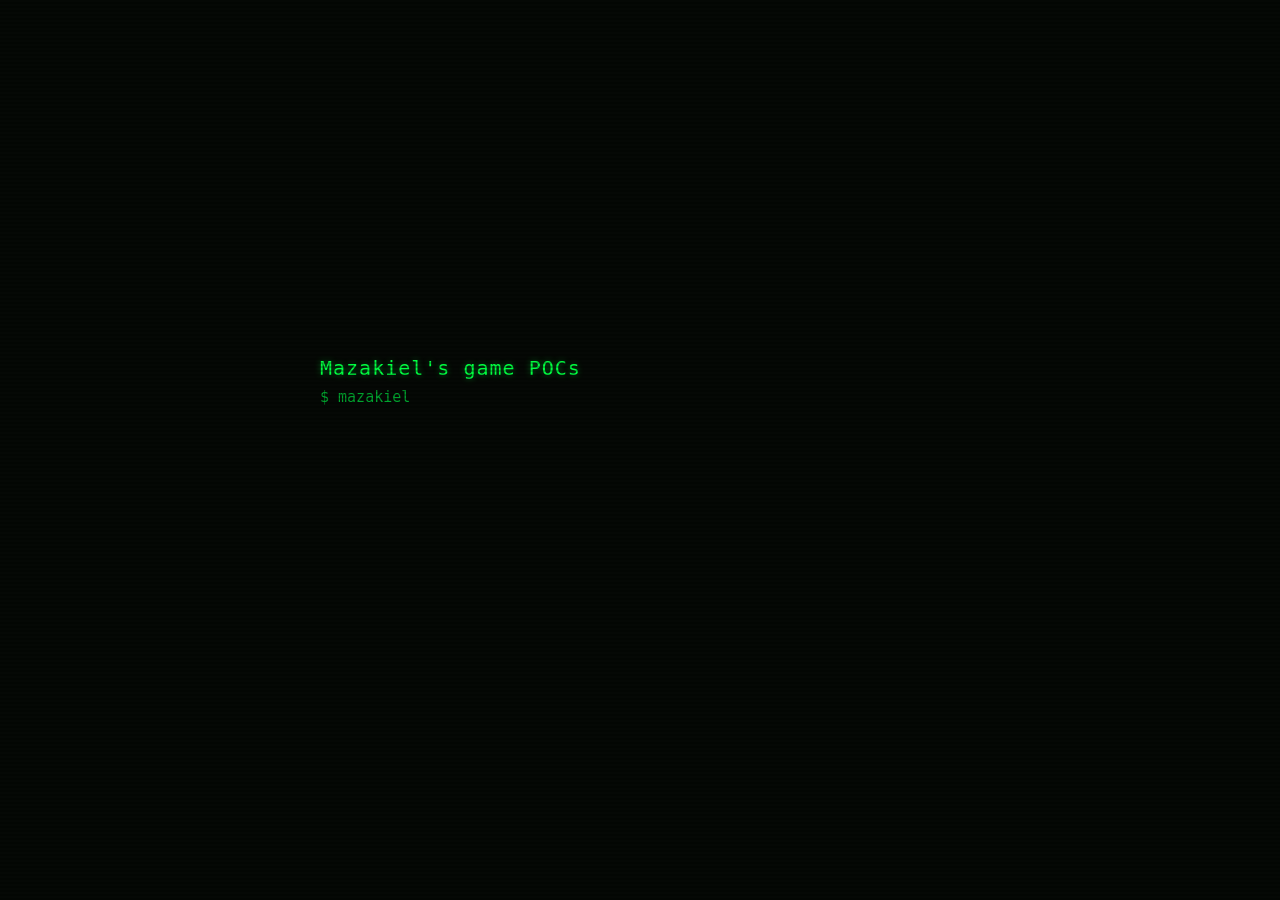
<file: index.html>
<!DOCTYPE html>
<html lang="en">
<head>
  <meta charset="UTF-8">
  <meta name="viewport" content="width=device-width, initial-scale=1.0">
  <title>Mazakiel's game POCs</title>
  <style>
    :root {
      --green: #00ff41;
      --green-dim: #00a32e;
      --green-faint: #004d15;
      --bg: #050805;
    }
    * { box-sizing: border-box; }
    html, body { height: 100%; }
    body {
      margin: 0;
      background: var(--bg);
      color: var(--green);
      font-family: 'JetBrains Mono', ui-monospace, SFMono-Regular, Menlo, Consolas, monospace;
      display: flex;
      align-items: center;
      justify-content: center;
      text-shadow: 0 0 6px rgba(0, 255, 65, 0.45);
    }
    /* léger effet scanlines CRT */
    body::after {
      content: "";
      position: fixed;
      inset: 0;
      pointer-events: none;
      background: repeating-linear-gradient(
        to bottom, rgba(0, 0, 0, 0) 0 2px, rgba(0, 0, 0, 0.22) 2px 4px);
    }
    #terminal {
      width: min(90vw, 640px);
      font-size: 15px;
      line-height: 1.7;
      padding: 20px 0;
    }
    .line { min-height: 1.7em; }
    .dim { color: var(--green-dim); text-shadow: none; }
    #header { font-size: 20px; letter-spacing: 1px; }
    #divider { color: var(--green-faint); margin: 6px 0 12px; text-shadow: none; }
    #projects { display: flex; flex-direction: column; gap: 2px; }
    .project {
      display: flex;
      align-items: baseline;
      gap: 12px;
      padding: 3px 8px;
      text-decoration: none;
      color: inherit;
      border-left: 2px solid transparent;
      transition: background .12s, color .12s, border-color .12s;
    }
    .project .arrow { width: 1.1em; color: var(--green-dim); }
    .project .name { font-weight: 600; }
    .project .date { margin-left: auto; color: var(--green-dim); text-shadow: none; }
    .project:hover {
      background: rgba(0, 255, 65, 0.08);
      border-left-color: var(--green);
      color: #d0ffd0;
    }
    .project:hover .arrow { color: var(--green); }
    .cursor { animation: blink 1s steps(1) infinite; }
    @keyframes blink { 50% { opacity: 0; } }
    @media (max-width: 480px) {
      #terminal { font-size: 13px; }
      #header { font-size: 16px; }
    }
  </style>
</head>
<body>
  <div id="terminal">
    <div class="line" id="header"></div>
    <div class="line dim" id="sub"></div>
    <div class="line" id="divider"></div>
    <div id="projects"></div>
    <div class="line" id="prompt"></div>
  </div>

  <script>
    // Triés par date, plus récents en premier.
    const PROJECTS = [
      { name: 'incremental',      url: './incremental/',      date: '2026-07-23' },
      { name: 'symbiose-2026',    url: './symbiose-2026/',    date: '2026-06-19' },
      { name: 'path-to-eternity', url: './path-to-eternity/', date: '2026-01-07' },
      { name: 'grimoire-monsters · game', url: './grimoire-monsters/game/', date: '2025-11-19' },
      { name: 'grimoire-monsters · editor', url: './grimoire-monsters/editor/', date: '2025-11-19' },
      { name: 'symbiose-outer-lands', url: './symbiose-outer-lands/', date: '2025-07-02' },
      { name: 'symbiose-2025',    url: './symbiose-2025/',    date: '2025-04-22' },
      { name: 'symbiose-2024',    url: './symbiose-2024/',    date: '2024-07-22' },
      { name: 'symbiose-2023',    url: './symbiose-2023/',    date: '2023-03-12' },
    ];

    const $ = (id) => document.getElementById(id);
    const sleep = (ms) => new Promise((r) => setTimeout(r, ms));

    // Construit les lignes projet (texte révélé ensuite par la machine à écrire).
    const listEl = $('projects');
    PROJECTS.forEach((p) => {
      const a = document.createElement('a');
      a.className = 'project';
      a.href = p.url;
      a.innerHTML =
        '<span class="arrow"></span><span class="name"></span><span class="date"></span>';
      a.dataset.name = p.name;
      a.dataset.date = p.date;
      listEl.appendChild(a);
    });

    async function typeInto(el, text, speed) {
      for (const ch of text) {
        el.textContent += ch;
        await sleep(speed);
      }
    }

    async function run() {
      await typeInto($('header'), "Mazakiel's game POCs", 45);
      await typeInto($('sub'), '$ mazakiel@dev ~ projects sorted by date', 18);
      await typeInto($('divider'), '-'.repeat(46), 8);

      for (const a of listEl.children) {
        await typeInto(a.querySelector('.arrow'), '>', 40);
        await typeInto(a.querySelector('.name'), a.dataset.name, 30);
        await sleep(140);
        await typeInto(a.querySelector('.date'), a.dataset.date, 22);
      }

      await typeInto($('prompt'), '$ ', 40);
      const cursor = document.createElement('span');
      cursor.className = 'cursor';
      cursor.textContent = '█';
      $('prompt').appendChild(cursor);
    }

    run();
  </script>
</body>
</html>
</file>
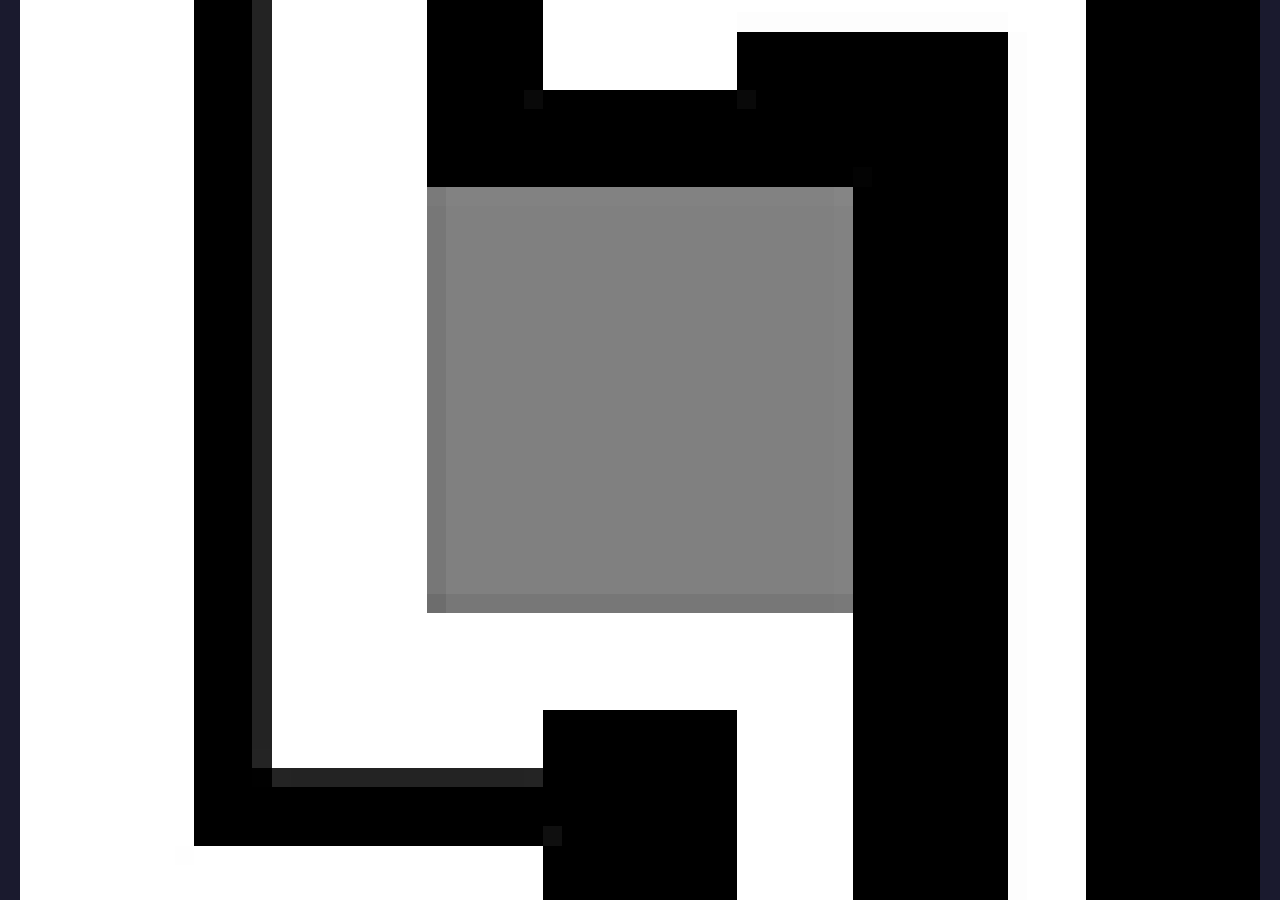
<file: incremental/index.html>
<!DOCTYPE html>
<html lang="fr">
<head>
  <meta charset="UTF-8">
  <meta name="viewport" content="width=device-width, initial-scale=1.0, maximum-scale=1.0, user-scalable=no">
  <meta name="theme-color" content="#0a0a0a">
  <title>Incrémental</title>
  <link rel="icon" type="image/x-icon" href="./favicon.ico">
  <script type="module" crossorigin src="./assets/index-B1JciKd9.js"></script>
  <link rel="stylesheet" crossorigin href="./assets/index-UQuCs-Dc.css">
</head>
<body>
  <div id="game-container"></div>
</body>
</html>
</file>
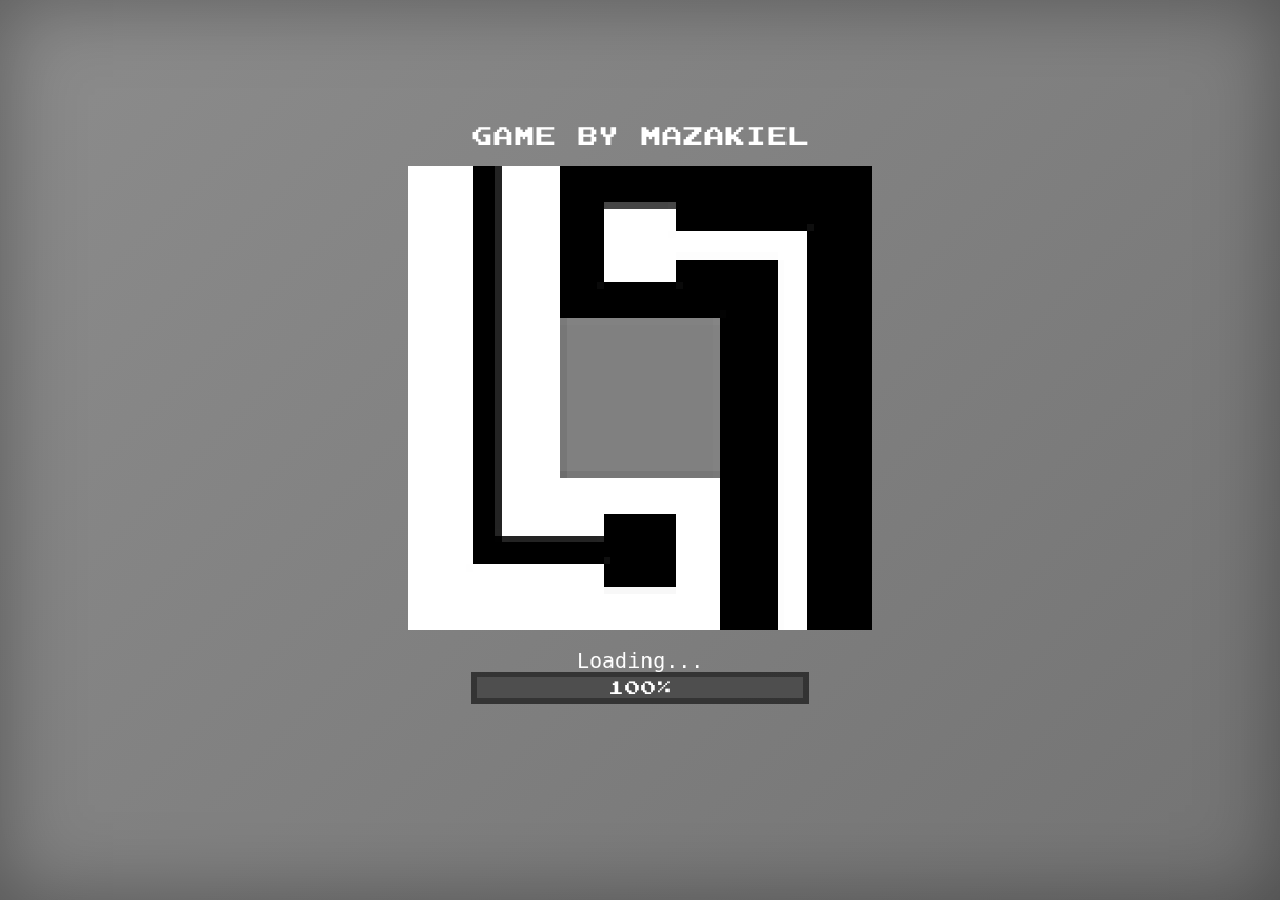
<file: path-to-eternity/index.html>
<!DOCTYPE html>
<html lang="en">
<head>
  <meta charset="UTF-8">
  <meta name="viewport" content="width=device-width, initial-scale=1.0, maximum-scale=1.0, user-scalable=no">

  <!-- PWA Configuration -->
  <meta name="apple-mobile-web-app-capable" content="yes">
  <meta name="apple-mobile-web-app-status-bar-style" content="black-translucent">
  <meta name="apple-mobile-web-app-title" content="Path to Eternity">
  <meta name="mobile-web-app-capable" content="yes">
  <meta name="theme-color" content="#4a90e2">
  <meta name="description" content="Roguelike shooter game with customizable skills">

  <title>Path to Eternity</title>

  <!-- Icons -->
  <link rel="icon" type="image/x-icon" href="./favicon.ico">
  <link rel="icon" type="image/png" sizes="64x64" href="./assets/logo64.png">
  <link rel="apple-touch-icon" href="./assets/icon-192.png">

  <!-- PWA Manifest -->
  <link rel="manifest" href="./manifest.json">

  <script type="module" crossorigin src="./assets/index-BY41kUMb.js"></script>
  <link rel="modulepreload" crossorigin href="./assets/phaser-Czz4FBZH.js">
  <link rel="stylesheet" crossorigin href="./assets/index-Dt5Z2zWE.css">
</head>
<body>
  <!-- Phaser Game Container (Loading, Combat) -->
  <div id="game-container">
    <div id="game"></div>
  </div>

  <!-- HTML Menus (populated by MenuManager) -->
  <div id="menu-container" class="hidden"></div>

  <!-- Register Service Worker for PWA -->
  <script>
    if ('serviceWorker' in navigator) {
      window.addEventListener('load', () => {
        navigator.serviceWorker.register('./sw.js')
          .then(reg => console.log('Service Worker registered:', reg.scope))
          .catch(err => console.log('Service Worker registration failed:', err));
      });
    }
  </script>

</body>
</html>
</file>
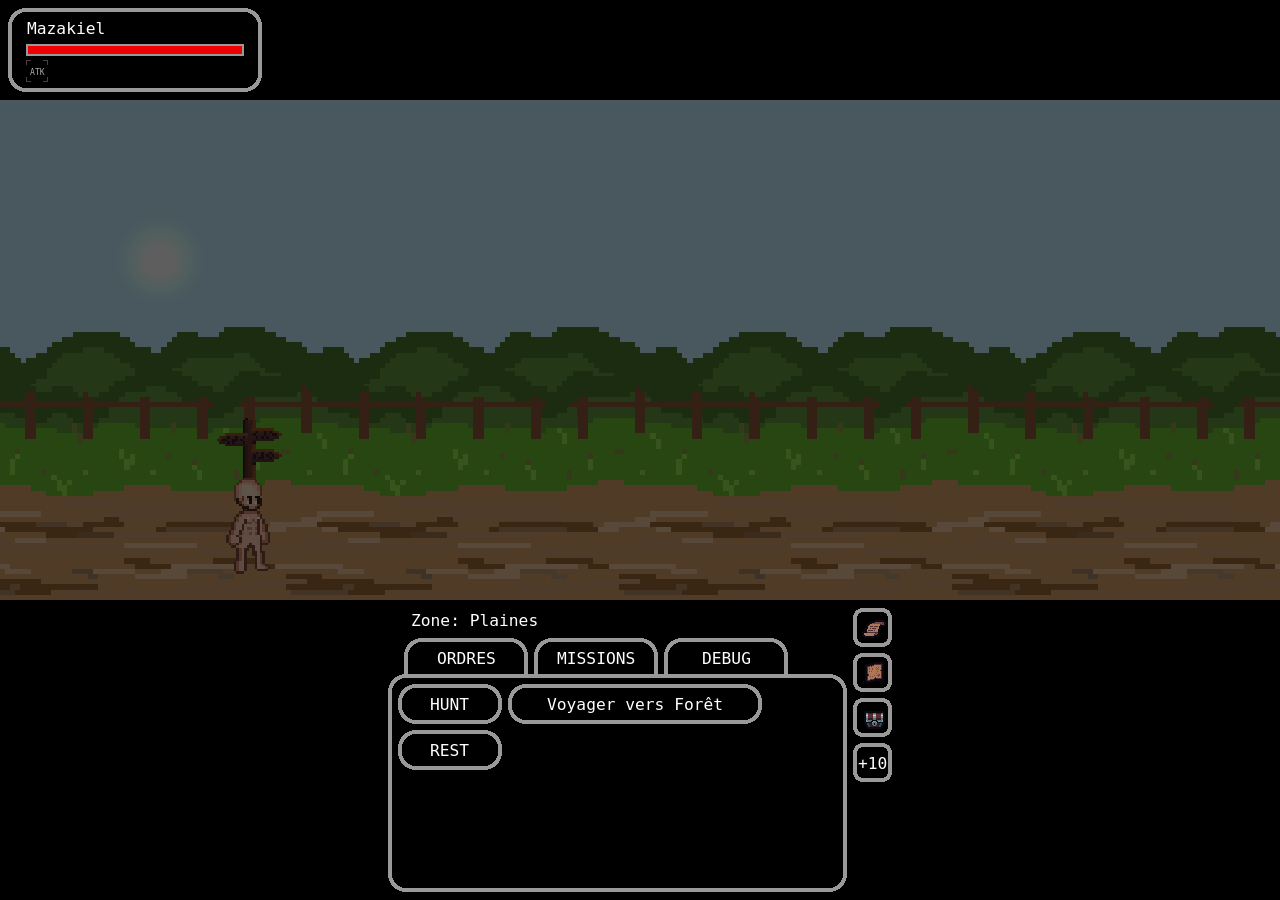
<file: symbiose-2025/index.html>
<!DOCTYPE html>
<html lang="en">
  <head>
    <meta charset="UTF-8" />
    <link rel="icon" type="image/png" href="./favicon.ico" />
    <meta name="viewport" content="width=device-width, initial-scale=1.0" />
    <link rel="stylesheet" href="./style.css" />
    <title>Symbiose</title>
    <script type="module" crossorigin src="./assets/index-b_FvoIRT.js"></script>
    <link rel="modulepreload" crossorigin href="./assets/phaser-y5S3hZEA.js">
  </head>

  <body>
    <div id="app">
      <div id="game-container"></div>
    </div>
  </body>
</html>
</file>
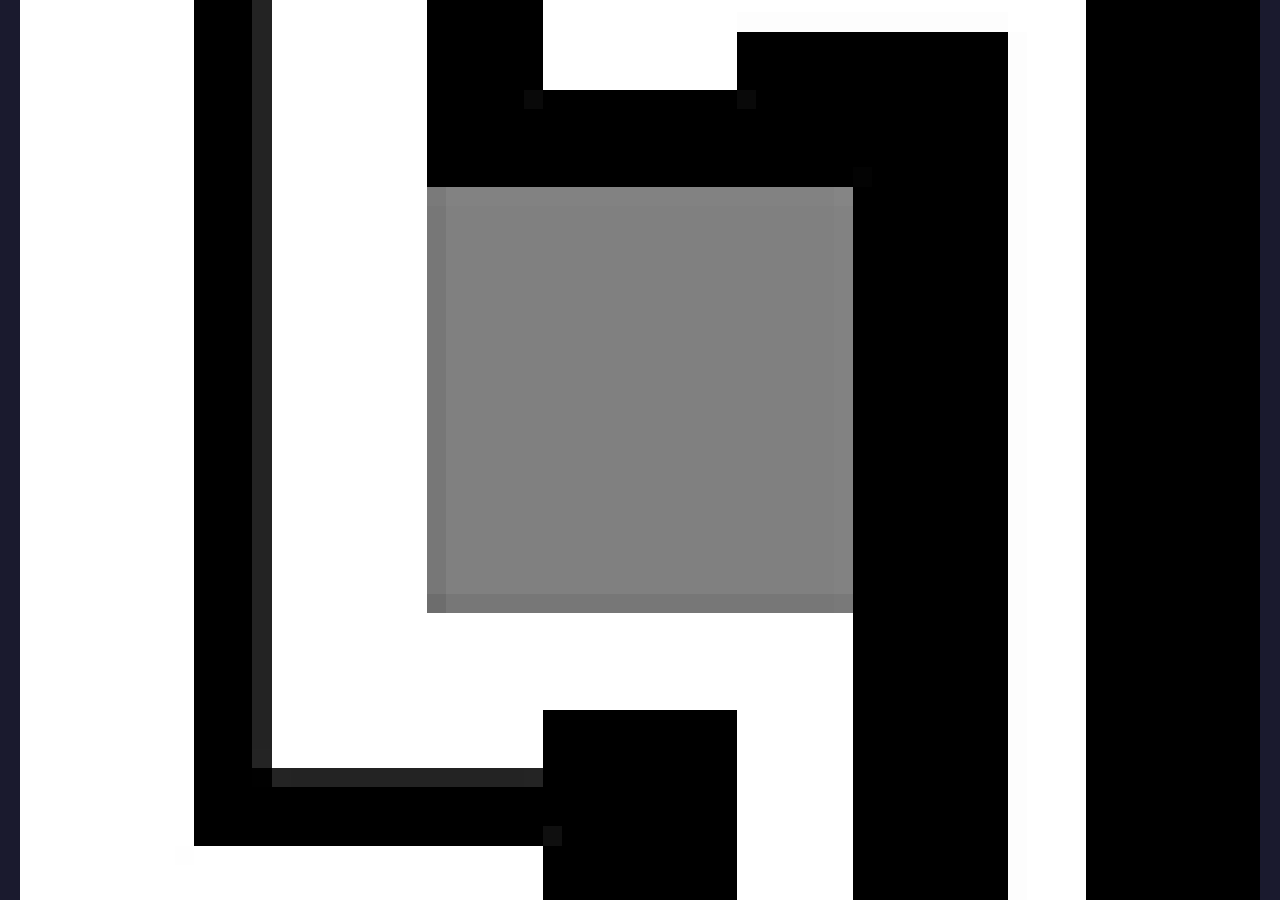
<file: symbiose-2026/index.html>
<!DOCTYPE html>
<html lang="fr">
<head>
  <meta charset="UTF-8">
  <meta name="viewport" content="width=device-width, initial-scale=1.0, maximum-scale=1.0, user-scalable=no">
  <meta name="theme-color" content="#1a1a2e">
  <title>Symbiose 2026</title>
  <link rel="icon" type="image/x-icon" href="./favicon.ico">
  <script type="module" crossorigin src="./assets/index-Dkc5RzBp.js"></script>
  <link rel="modulepreload" crossorigin href="./assets/phaser-Czz4FBZH.js">
  <link rel="stylesheet" crossorigin href="./assets/index--Yhjm6gQ.css">
</head>
<body>
  <div id="game"></div>
</body>
</html>
</file>
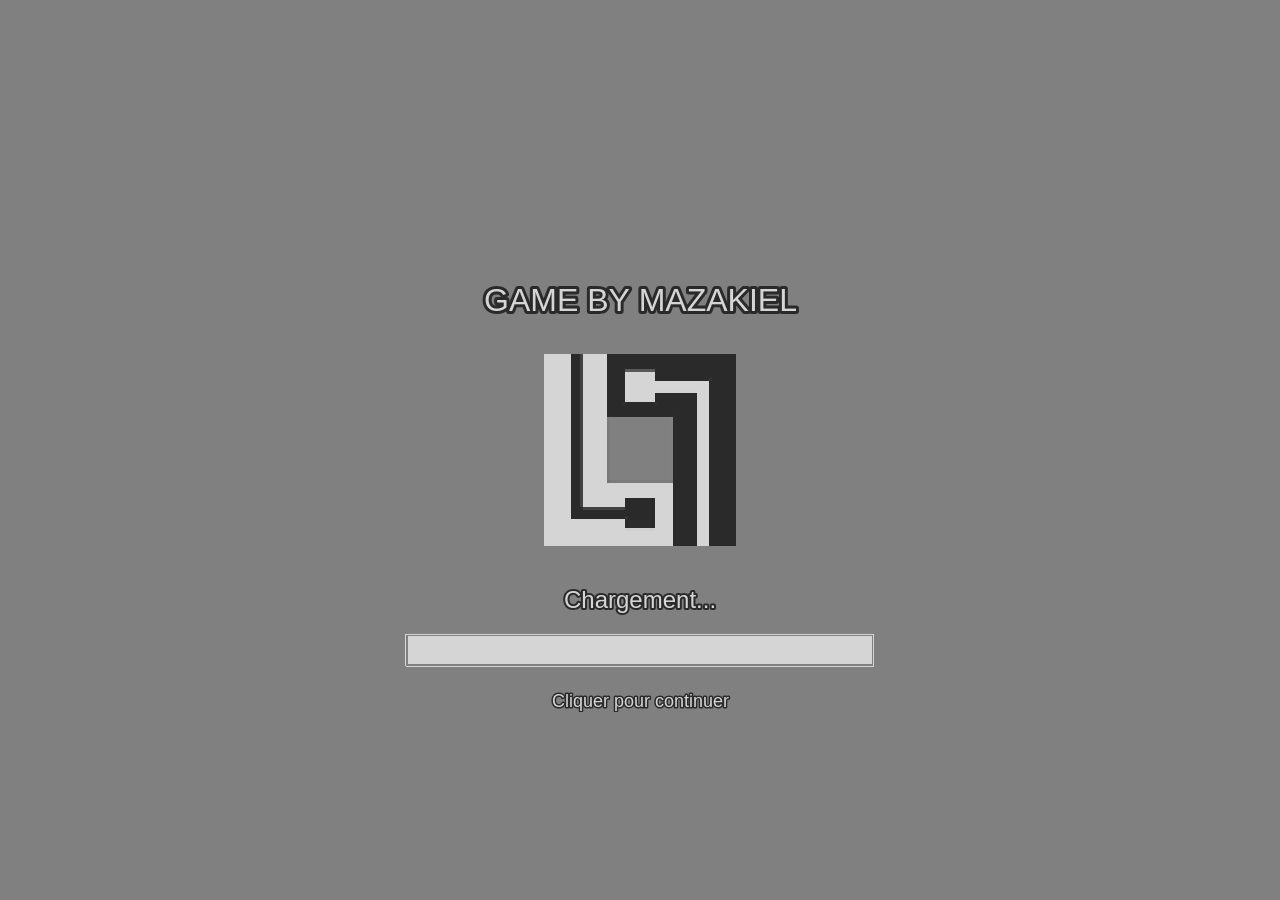
<file: symbiose-outer-lands/index.html>
<!doctype html>
<html lang="en">
  <head>
    <meta charset="UTF-8" />
    <link rel="icon" type="image/png" href="./favicon.ico" />
    <meta name="viewport" content="width=device-width, initial-scale=1.0" />
    <link rel="stylesheet" href="./style.css" />
    <title>Symbiose - Outer Lands</title>
    <script type="module" crossorigin src="./assets/index-DEUBlZ9_.js"></script>
    <link rel="modulepreload" crossorigin href="./assets/phaser-D3nDARRP.js">
  </head>

  <body>
    <div id="app">
      <div id="game-container"></div>
    </div>
  </body>
</html>
</file>
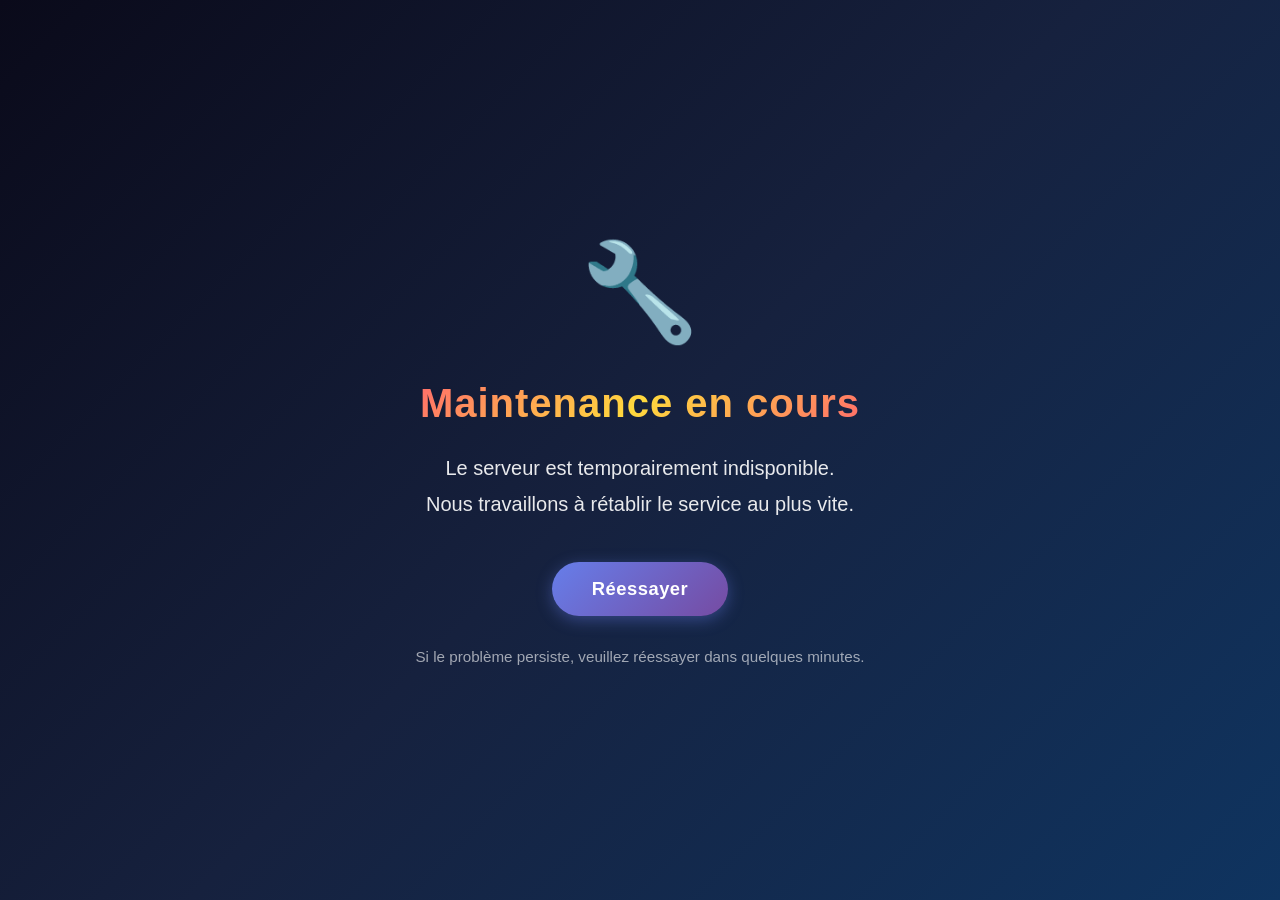
<file: grimoire-monsters/game/index.html>
<!DOCTYPE html>
<html lang="en" data-beasties-container>
  <head>
    <meta charset="utf-8">
    <title>Grimoire Monsters - Jeu</title>
    <base href="./">
    <meta name="viewport" content="width=device-width, initial-scale=1">
    <link rel="icon" type="image/x-icon" href="favicon.ico">
  <style>*{margin:0;padding:0;box-sizing:border-box}html,body{height:100%;overflow:hidden}body{font-family:-apple-system,BlinkMacSystemFont,Segoe UI,Roboto,Helvetica Neue,Arial,sans-serif;background:#0a0e27}</style><link rel="stylesheet" href="styles.8012efcc404bfd67.css" media="print" onload="this.media='all'"><noscript><link rel="stylesheet" href="styles.8012efcc404bfd67.css"></noscript></head>
  <body>
    <app-root></app-root>
  <script src="runtime.33a56d38343ac231.js" type="module"></script><script src="polyfills.a0379c8713bfd4b2.js" type="module"></script><script src="main.9228de206de4f0c4.js" type="module"></script></body>
</html>
</file>
<file: incremental/assets/index-UQuCs-Dc.css>
@font-face{font-family:Joystix;src:url(../assets/joystix-monospace.otf) format("opentype");font-weight:400;font-style:normal;font-display:block}@font-face{font-family:Joystix;src:url(../assets/joystix-monospace.otf) format("opentype");font-weight:700;font-style:normal;font-display:block}*,*:before,*:after{box-sizing:border-box;margin:0;padding:0}html,body{width:100%;height:100%;background:#1a1a2e;overflow:hidden;font-family:Joystix,monospace;color:#fff}#game-container{width:100%;height:100%}canvas{display:block}#toast-container{position:fixed!important;top:8px!important;left:50%!important;transform:translate(-50%)!important;z-index:2147483647!important;display:flex;flex-direction:column;gap:6px;pointer-events:none}.toast{padding:10px 20px;border-radius:4px;font-size:12px;cursor:pointer;pointer-events:auto;opacity:0;transform:translateY(-8px);transition:opacity .15s ease,transform .15s ease;max-width:90vw;text-align:center}.toast-in{opacity:1;transform:translateY(0)}.toast-out{opacity:0;transform:translateY(-8px)}.toast-info{background:#27ae60;color:#fff}.toast-error{background:#e74c3c;color:#fff}.poi-modal{position:fixed;top:68px;left:50%;transform:translate(-50%);background:#1a1a2e;border:2px solid #ff8844;border-radius:6px;padding:14px 20px;z-index:9998;min-width:220px;box-shadow:0 4px 20px #0009;transition:opacity .15s ease,visibility .15s ease}.poi-modal.hidden{opacity:0;visibility:hidden;pointer-events:none}.poi-modal-header{display:flex;justify-content:space-between;align-items:center;margin-bottom:12px}.poi-modal-title{font-size:14px;color:#f84}.poi-modal-close{background:none;border:none;color:#888;font-size:20px;cursor:pointer;font-family:inherit;line-height:1;padding:0 4px}.poi-modal-close:hover{color:#fff}.poi-modal-slots{display:flex;align-items:center;justify-content:center;gap:16px;margin-bottom:8px}.poi-modal-btn{width:36px;height:36px;border:1px solid #ff8844;background:#1a1a2e;color:#f84;font-family:inherit;font-size:16px;cursor:pointer;border-radius:4px;display:flex;align-items:center;justify-content:center;transition:background .1s}.poi-modal-btn:hover{background:#f84;color:#1a1a2e}.poi-modal-btn:disabled{border-color:#333;color:#333;cursor:default}.poi-modal-btn:disabled:hover{background:#1a1a2e;color:#333}.poi-modal-row{display:flex;align-items:center;justify-content:space-between;gap:10px;margin-bottom:6px}.poi-modal-label{font-size:12px;color:#aaa;min-width:60px}.poi-modal-count{font-size:18px;color:#fff;min-width:30px;text-align:center}.poi-modal-info{font-size:10px;color:#666;text-align:center}#hud-top{position:fixed;top:8px;left:16px;z-index:9990;display:flex;gap:16px;font-family:Joystix,monospace;font-size:12px;pointer-events:none}#hud-energy{color:gold}#hud-cells{color:#f44}#btn-cogs{position:fixed;top:8px;right:16px;z-index:9990;background:transparent;border:none;font-size:20px;cursor:pointer}#hud-bottom{position:fixed;bottom:0;left:0;right:0;height:56px;background:#0a0a0ae0;z-index:9990;display:flex;align-items:center;gap:12px;padding:0 16px}#hud-tools{position:fixed;bottom:58px;left:16px;z-index:9990;display:none;flex-direction:column;gap:8px}#hud-tools.visible{display:flex}.hud-sub{display:flex;gap:8px}.hud-sub.hidden{display:none}#hud-finish{position:fixed;bottom:96px;left:0;right:0;z-index:9990;display:none;justify-content:center}#hud-finish.visible{display:flex}.hud-btn{font-family:Joystix,monospace;font-size:14px;color:#fff;border:none;cursor:pointer;padding:10px 16px}.hud-btn-sm{font-family:Joystix,monospace;font-size:12px;color:#fff;border:none;cursor:pointer;padding:8px 12px}#btn-routes{background:#3498db}#btn-routes.active{background:#1a5276}#btn-routes:hover{background:#2980b9}#btn-construction{background:#7f8c8d}#btn-construction.active{background:#5d6d7e}#btn-construction:hover{background:#6c7a7b}#btn-finish{background:#2ecc71}#btn-finish:hover{background:#27ae60}#btn-route{background:#3498db}#btn-route.active{background:#1a5276}#btn-route:hover{background:#2980b9}#btn-oneway{background:#8e44ad}#btn-oneway.active{background:#6c1d7a}#btn-oneway:hover{background:#7d3c98}#btn-extractor{background:#555}#btn-extractor.active{background:#333}#btn-extractor:hover{background:#444}#btn-lab{background:#9b59b6}#btn-lab.active{background:#6c3483}#btn-lab:hover{background:#8e44ad}#btn-destroy{background:#c0392b}#btn-destroy.active{background:#7b241c}#btn-destroy:hover{background:#a93226}#btn-observatory{background:#1abc9c}#btn-observatory.active{background:#0e6655}#btn-observatory:hover{background:#16a085}.lab-research-list{display:flex;flex-direction:column;gap:6px;margin-top:8px}.lab-research-btn{font-family:Joystix,monospace;font-size:11px;color:#fff;background:#1a1a2e;border:1px solid #444;cursor:pointer;padding:8px 10px;display:flex;justify-content:space-between;align-items:center;gap:8px}.lab-research-btn:hover{border-color:#9b59b6}.lab-research-btn.active{border-color:#9b59b6;background:#2a1a3e}.lab-research-btn:disabled{color:#555;cursor:default;border-color:#333}.lab-research-btn:disabled:hover{border-color:#333}.lab-research-cost{color:#aaa;font-size:9px;white-space:nowrap}.lab-status{font-size:11px;color:#aaa;margin-top:10px;line-height:1.5}.settings-buttons{display:flex;flex-direction:column;gap:8px}.nexus-rows{display:flex;flex-direction:column;gap:6px}.nexus-row{display:flex;align-items:center;justify-content:space-between;gap:10px;font-family:Joystix,monospace;font-size:11px;color:#fff}.nexus-label{min-width:64px;text-align:left}.nexus-count{color:#aaa}.nexus-buy{background:#2ecc71}
</file>
<file: path-to-eternity/assets/index-Dt5Z2zWE.css>
@font-face{font-family:Joystix;src:url(../assets/joystix-monospace.otf) format("opentype");font-weight:400;font-style:normal;font-display:block}@font-face{font-family:Joystix;src:url(../assets/joystix-monospace.otf) format("opentype");font-weight:700;font-style:normal;font-display:block}*{margin:0;padding:0;box-sizing:border-box}html,body{width:100%;height:100%;overflow:hidden;background-color:#000;font-family:Joystix,monospace;color:#fff}.loader-backdrop{position:fixed;top:0;right:0;bottom:0;left:0;background-color:gray;background-image:linear-gradient(135deg,#8c8c8c,gray,#737373);box-shadow:inset 0 0 80px #00000059;z-index:0;pointer-events:none}.readable-text{font-family:-apple-system,BlinkMacSystemFont,Segoe UI,Roboto,Oxygen,Ubuntu,Cantarell,sans-serif}.hidden{display:none!important}#game-container{width:100%;height:100%;position:absolute;top:0;left:0;z-index:1;touch-action:none}#game{width:100%;height:100%;display:flex;justify-content:center;align-items:center;background-color:transparent}canvas{display:block;image-rendering:pixelated;image-rendering:crisp-edges;background-color:transparent}#menu-container{width:100%;height:100%;position:absolute;top:0;left:0;z-index:10;overflow:hidden}.menu-screen{width:100%;height:100%;display:flex;flex-direction:column;align-items:center;padding:10px 0;gap:15px;background:transparent}.victory-overlay{position:fixed;top:0;left:0;width:100%;height:100%;background:#0009;z-index:30;display:flex;justify-content:center;align-items:stretch;padding:10px 0;box-sizing:border-box}.victory-panel{width:100%;max-width:700px;display:flex;flex-direction:column;align-items:center;gap:15px;padding:10px 16px;box-sizing:border-box}.victory-title{font-size:2.2rem;color:#f2d46b;text-shadow:2px 2px 4px rgba(0,0,0,.8);text-align:center}.victory-body{flex:1;width:100%;overflow-y:auto;display:flex;flex-direction:column;gap:16px;padding:0 6px;box-sizing:border-box}.victory-section{background:#0000004d;border:2px solid rgba(255,255,255,.1);border-radius:10px;padding:12px 16px;display:flex;flex-direction:column;gap:10px}.victory-section-title{font-size:1rem;color:#d9c28a;text-transform:uppercase;letter-spacing:1px}.victory-lines{display:flex;flex-direction:column;gap:4px}.victory-line{font-size:1rem;color:#f0f0f0;display:flex;justify-content:space-between;gap:10px}.victory-line-center{justify-content:center;text-align:center}.victory-line-items{flex-direction:column;align-items:center}.victory-line-label{display:inline-flex;align-items:center;gap:8px}.victory-icon{display:inline-flex;align-items:center;justify-content:center}.victory-value{color:#fff}.victory-reward-items{display:flex;flex-wrap:wrap;gap:8px;justify-content:center}.victory-item-button{width:64px;height:64px}.victory-actions{width:100%;display:flex;justify-content:center}.victory-actions .back-button{width:100%;max-width:400px}.combat-stats-overlay{position:fixed;z-index:20;display:flex;justify-content:flex-start;align-items:flex-start;pointer-events:none}.combat-stats-panel{width:fit-content;padding:10px 12px;align-items:center}.hub-frame{width:100%;height:100%;display:flex;flex-direction:column;align-items:center;gap:15px;padding:0}.menu-title-image{width:100%;height:auto;margin-top:0;display:block}#forge-list-view,#forge-detail-view,#jeweler-list-view,#jeweler-detail-view{width:100%;display:flex;flex-direction:column;align-items:center;gap:15px;flex:1;min-height:0}.character-select-message{max-width:700px;padding:0 16px;text-align:center;font-size:1rem;color:#eee;text-shadow:1px 1px 2px rgba(0,0,0,.8)}.character-select-options{width:100%;max-width:700px;display:flex;justify-content:center;gap:16px;padding:0 12px;flex-wrap:nowrap}.character-choice{width:clamp(140px,42vw,240px);display:flex;flex-direction:column;align-items:center;gap:8px;padding:14px 12px;font-family:Joystix,monospace;color:#fff;background-color:#361f14;border:3px solid #EDB45B;border-radius:8px;cursor:pointer;transition:transform .2s ease,box-shadow .2s ease,border-color .2s ease;-webkit-appearance:none;-moz-appearance:none;appearance:none}.character-choice:hover,.character-choice.selected{border-color:#4a90e2;box-shadow:0 0 12px #4a90e273;transform:translateY(-2px)}.character-choice-info{text-align:center;display:flex;flex-direction:column;gap:4px}.character-choice-name{font-size:1.3rem;color:#fff}.character-choice-class{font-size:.95rem;color:#edb45b}.button-container{display:flex;flex-direction:column;gap:20px;width:100%;max-width:400px;margin-top:auto;margin-bottom:0}.menu-button{width:100%;padding:16px 32px;font-size:1.4rem;font-weight:400;font-family:Joystix,monospace;color:#fff;text-shadow:2px 2px 4px rgba(0,0,0,.8);background-color:transparent;background-image:url(../assets/menu-button.png);background-size:100% 100%;background-repeat:no-repeat;background-position:center;image-rendering:pixelated;image-rendering:-moz-crisp-edges;image-rendering:crisp-edges;border:none;cursor:pointer;transition:all .2s ease;touch-action:manipulation;min-height:48px}.menu-button:hover:not(.disabled){transform:translateY(-2px);filter:brightness(1.2)}.menu-button:active:not(.disabled){transform:translateY(0);filter:brightness(.9)}.menu-button{position:relative}.menu-button-badge{position:absolute;left:20px;top:0;transform:translateY(-50%);width:28px;height:28px;background-color:#4caf50;color:#fff;font-size:1rem;font-family:Joystix,monospace;display:flex;align-items:center;justify-content:center;border-radius:4px;pointer-events:none}.menu-button.disabled{filter:grayscale(100%) brightness(.7);color:#888;cursor:not-allowed;opacity:.6}.scrollable-content{flex:1;width:100%;overflow-y:auto;overflow-x:hidden;-webkit-overflow-scrolling:touch;padding:0 10px;min-height:0}.level-list{display:flex;flex-direction:column;gap:20px;padding-bottom:20px;max-width:600px;margin:0 auto}.level-button{position:relative;padding:20px 25px;min-height:80px;border-radius:8px;border:3px solid #fff;cursor:pointer;transition:all .2s ease;box-shadow:0 4px 6px #0000004d;display:flex;flex-direction:column;gap:5px;touch-action:manipulation}.level-button-badge{position:absolute;left:12px;top:0;transform:translateY(-50%);width:28px;height:28px;background-color:#4caf50;color:#fff;font-size:1rem;font-family:Joystix,monospace;display:flex;align-items:center;justify-content:center;border-radius:4px;pointer-events:none}.level-button:hover:not(.locked){transform:translateY(-2px);box-shadow:0 6px 8px #0006;border-color:#ff0}.level-button:active:not(.locked){transform:translateY(0);box-shadow:0 2px 4px #0000004d}.level-button.locked{opacity:.4;border-color:#ffffff4d;cursor:not-allowed}.level-header{display:flex;justify-content:space-between;align-items:center}.level-number{font-size:2rem;font-weight:700}.level-biome{font-size:1.25rem}.level-info{font-size:1rem;color:#ccc;align-self:flex-end}.category-buttons{display:flex;gap:10px;width:100%;max-width:700px;padding:0 10px;flex-wrap:wrap;justify-content:center}.category-buttons:empty{display:none}.inventory-filters,.shop-filters{display:flex;gap:10px;width:100%;max-width:700px;padding:0 10px;flex-wrap:wrap;justify-content:center}.inventory-gold{display:flex;align-items:center;justify-content:center;gap:8px;width:100%;max-width:700px;padding:0 10px 8px;font-family:Joystix,monospace;color:#fff;text-shadow:1px 1px 2px rgba(0,0,0,.8)}.menu-topbar{display:flex;align-items:center;justify-content:space-between;width:100%;max-width:700px;padding:0 10px 8px;gap:12px}.menu-topbar .inventory-gold{width:auto;padding:0}.item-title-group{display:flex;align-items:center;gap:10px;flex:1;min-width:0}.item-type-icon-container{width:42px;height:42px;background-image:url(../assets/button-normal.png);background-size:42px 42px;background-repeat:no-repeat;background-position:center;image-rendering:pixelated;display:flex;align-items:center;justify-content:center;flex-shrink:0}.item-type-icon{width:32px;height:32px;background-image:url(../assets/crl_items.png);background-size:1280px auto;background-repeat:no-repeat;image-rendering:pixelated}.item-grid-button{width:64px;height:64px;background-color:#361f14;border:3px solid #ffffff;border-radius:8px;position:relative;cursor:pointer;display:flex;align-items:center;justify-content:center;image-rendering:pixelated;padding:0}.item-grid-button.rarity-magic{border-color:#6aa7ff;box-shadow:none}.item-grid-button.rarity-rare{border-color:#fa0;box-shadow:0 0 8px #ffaa0059}.item-grid-button.rarity-epic{border-color:#a0f;box-shadow:0 0 8px #aa00ff59}.item-grid-icon-container{width:40px;height:40px;display:flex;align-items:center;justify-content:center}.item-grid-icon{width:32px;height:32px;background-image:url(../assets/crl_items.png);background-size:1280px auto;background-repeat:no-repeat;image-rendering:pixelated}.item-grid-badge{position:absolute;top:4px;font-size:.7rem;background:#0009;padding:2px 4px;border-radius:4px;color:#fff;text-shadow:1px 1px 2px rgba(0,0,0,.8)}.item-grid-badge.favorite{left:4px;color:#f2d46b}.item-grid-badge.equipped{right:4px;color:#4a90e2}.item-grid-badge.equipped.other{color:#888}.item-grid-badge.level{left:4px;bottom:4px;top:auto;color:#f3d07a}.item-grid-skill-badge{position:absolute;right:4px;bottom:4px;width:32px;height:32px;max-width:50%;max-height:50%;background:#0009;border-radius:6px;display:flex;align-items:center;justify-content:center;image-rendering:pixelated;pointer-events:none}.item-grid-skill-icon{width:32px;height:32px;background-repeat:no-repeat;image-rendering:pixelated;transform:none}.item-detail-wrapper{display:flex;flex-direction:column;gap:12px}.gold-with-icon{display:inline-flex;align-items:center;gap:6px}.coin-icon{width:16px;height:16px;background-image:url(../assets/crl_items.png);background-repeat:no-repeat;background-size:640px auto;background-position:-304px 0;image-rendering:pixelated;display:inline-block;vertical-align:middle}.chest-icon{width:16px;height:16px;background-image:url(../assets/crl_items.png);background-repeat:no-repeat;background-size:640px auto;background-position:-560px 0;image-rendering:pixelated;display:inline-block;vertical-align:middle}.gem-icon{width:16px;height:16px;background-image:url(../assets/crl_items.png);background-repeat:no-repeat;background-size:640px auto;background-position:-336px 0;image-rendering:pixelated;display:inline-block;vertical-align:middle}.inventory-gems{display:flex;align-items:center;justify-content:center;gap:8px;padding:0 10px 0 0;font-family:Joystix,monospace;color:#fff;text-shadow:1px 1px 2px rgba(0,0,0,.8)}.inventory-gems-count{font-size:.9rem}.price-with-coin,.price-with-gem{display:inline-flex;align-items:center;gap:6px}.inventory-gold-count{font-size:.9rem}.inventory-filter-button{padding:8px 15px;font-size:.9rem;font-weight:400;font-family:Joystix,monospace;color:#fff;text-shadow:1px 1px 2px rgba(0,0,0,.8);background-color:transparent;background-image:url(../assets/button-left.png),url(../assets/button-right.png),url(../assets/button-center.png);background-size:4px 100%,4px 100%,calc(100% - 8px) calc(100% + -0px);background-position:left center,right center,4px center;background-repeat:no-repeat,no-repeat,no-repeat;image-rendering:pixelated;border:none;cursor:pointer;transition:background-image .1s ease,filter .1s ease;min-height:28px}.inventory-filter-button.filter-text-button{font-size:.8rem}.filter-icon-container{width:24px;height:24px;display:flex;align-items:center;justify-content:center;pointer-events:none}.filter-icon{width:16px;height:16px;background-image:url(../assets/crl_items.png);background-size:640px auto;background-repeat:no-repeat;image-rendering:pixelated;transform:scale(1.5);transform-origin:center}.inventory-filter-button:hover:not(.active){filter:brightness(1.2)}:is(.inventory-filter-button.active,.category-button.active,.btn.active,.btn-favorite.active,.character-tab.active,.character-switch-button:active){background-image:url(../assets/button-pushed-left.png),url(../assets/button-pushed-right.png),url(../assets/button-pushed-center.png);background-size:4px 100%,4px 100%,calc(100% - 8px) calc(100% + -0px);background-position:left center,right center,4px center;background-repeat:no-repeat,no-repeat,no-repeat;filter:brightness(1.3)}.category-button{padding:8px 15px;font-size:.9rem;font-weight:400;font-family:Joystix,monospace;color:#fff;text-shadow:1px 1px 2px rgba(0,0,0,.8);background-color:transparent;background-image:url(../assets/button-left.png),url(../assets/button-right.png),url(../assets/button-center.png);background-size:4px 100%,4px 100%,calc(100% - 8px) calc(100% + -0px);background-position:left center,right center,4px center;background-repeat:no-repeat,no-repeat,no-repeat;image-rendering:pixelated;border:none;cursor:pointer;transition:background-image .1s ease,filter .1s ease;min-height:28px}.category-button:hover:not(.disabled):not(.active){filter:brightness(1.2)}.category-button.disabled{filter:grayscale(100%) brightness(.7);color:#888;cursor:not-allowed}.bottom-buttons{display:flex;gap:15px;width:100%;justify-content:center;align-items:center;flex-wrap:wrap;padding:0 10px}.bottom-buttons .back-button{margin-bottom:0}.back-button{width:auto;max-width:250px;padding:15px 40px;font-size:1.5rem;font-weight:400;font-family:Joystix,monospace;color:#fff;text-shadow:2px 2px 4px rgba(0,0,0,.8);background-color:transparent;background-image:url(../assets/menu-button.png);background-size:100% 100%;background-repeat:no-repeat;background-position:center;image-rendering:pixelated;image-rendering:-moz-crisp-edges;image-rendering:crisp-edges;border:none;cursor:pointer;transition:all .2s ease;touch-action:manipulation;min-height:60px}.back-button:hover{transform:translateY(-2px);filter:brightness(1.2)}.back-button:active{transform:translateY(0);filter:brightness(.9)}.back-button.secondary-button{filter:brightness(.8)}.back-button.secondary-button:hover{filter:brightness(1)}.scrollable-content::-webkit-scrollbar{width:8px}.scrollable-content::-webkit-scrollbar-track{background:#ffffff1a;border-radius:4px}.scrollable-content::-webkit-scrollbar-thumb{background:#ffffff4d;border-radius:4px}.scrollable-content::-webkit-scrollbar-thumb:hover{background:#ffffff80}.empty-text{font-size:.9rem;color:#888;font-style:italic;text-align:center;padding:20px}.item-grid-list .empty-text{grid-column:1 / -1;justify-self:stretch}.inventory-container,.shop-container,.forge-container{width:100%;max-width:700px;margin:0 auto;display:flex;flex-direction:column;gap:20px}.item-section{width:100%}.item-list{display:flex;flex-direction:column;gap:12px}#inventory-menu .item-grid-list,#shop-menu .item-grid-list,#forge-menu .item-grid-list,#jeweler-menu .item-grid-list{display:grid;grid-template-columns:repeat(auto-fill,64px);gap:8px;justify-content:start;width:fit-content;max-width:100%;margin:0 auto}.item-card{background-color:#361f14;border:3px solid #EDB45B;border-radius:8px;padding:12px;display:flex;flex-direction:column;gap:4px;position:relative;transition:all .2s ease}.item-card.equipped{border-color:#4a90e2;box-shadow:0 0 15px #4a90e266}.item-card.rarity-common{border-color:#fff}.item-card.rarity-magic{border-color:#6aa7ff;box-shadow:none}.item-card.rarity-rare{border-color:#fa0;box-shadow:0 0 10px #ffaa004d}.item-card.rarity-epic{border-color:#a0f;box-shadow:0 0 10px #aa00ff4d}.item-title-row{display:flex;justify-content:space-between;align-items:center;gap:10px;min-height:42px}.item-name{font-size:1.5rem;font-weight:700;flex:1;white-space:nowrap;overflow:hidden;text-overflow:ellipsis}.item-badges{display:flex;align-items:center;gap:8px;flex-shrink:0}.equipped-badge{font-size:.85rem;color:#4a90e2;white-space:nowrap}.equipped-badge.other{color:#888}.new-badge{font-size:.75rem;color:#1ccf6c;font-weight:700;letter-spacing:1px}.item-spell-row{display:flex;align-items:center;gap:10px}.item-icon-container{width:42px;height:42px;background-image:url(../assets/button-normal.png);background-size:42px 42px;background-repeat:no-repeat;background-position:center;image-rendering:pixelated;image-rendering:-moz-crisp-edges;image-rendering:crisp-edges;display:flex;align-items:center;justify-content:center;flex-shrink:0}.item-icon{width:36px;height:36px;background-image:url(../assets/crl_effects.png);background-size:576px 612px;background-repeat:no-repeat;image-rendering:pixelated;image-rendering:-moz-crisp-edges;image-rendering:crisp-edges;transform:none}.item-spell-name{font-size:1rem;color:#ddd;font-weight:500}.item-spell-dps{font-size:.9rem;color:#b9e3ff;margin-left:auto}.item-actions{display:flex;justify-content:space-between;align-items:center}.item-effects{display:flex;flex-direction:column;gap:8px;margin-top:0}.item-effects--mods{margin-top:6px}.item-effects--stats{margin-top:12px}.item-effects--stats-only{margin-top:6px}.item-effect{background:#ffffff0d;border-left:3px solid #4a90e2;padding:8px 12px;border-radius:4px;display:flex;align-items:center;gap:10px;font-family:-apple-system,BlinkMacSystemFont,Segoe UI,Roboto,Oxygen,Ubuntu,Cantarell,sans-serif}.item-effect.forge-selectable{cursor:pointer;transition:background .15s ease,border-color .15s ease}.item-effect.forge-selectable:hover{background:#ffffff1f}.item-effect.forge-selected{border-left-color:#f3d07a;background:#f3d07a33}.item-effect.forge-locked{opacity:.6}.item-level-row{display:flex;align-items:center;gap:8px;margin-top:6px}.effect-range{margin-left:auto;font-size:.85rem;color:#aaa;white-space:nowrap}.forge-detail-actions,.jeweler-detail-actions{display:flex;flex-direction:column;gap:12px;padding:0 10px;width:100%;align-items:center;flex-shrink:0}.forge-detail-actions .menu-button,.forge-detail-actions .back-button,.jeweler-detail-actions .menu-button,.jeweler-detail-actions .back-button{width:100%;max-width:400px}.forge-detail-content,.jeweler-detail-content{display:flex;flex-direction:column;gap:12px;width:100%;max-width:700px;margin:0 auto}.jeweler-proposals{display:flex;flex-direction:column;gap:12px;width:100%;max-width:700px;margin:16px auto 0}.jeweler-proposal{background-color:#361f14;border:3px solid #EDB45B;border-radius:8px;padding:12px 16px;display:flex;align-items:center;gap:12px;cursor:pointer;transition:all .2s ease}.jeweler-proposal:hover{border-color:#4a90e2;background-color:#3d2518}.jeweler-proposal.selected{border-color:#4caf50;box-shadow:0 0 10px #4caf5066}.jeweler-proposal-icon{width:42px;height:42px;background-image:url(../assets/button-normal.png);background-size:42px 42px;background-repeat:no-repeat;background-position:center;image-rendering:pixelated;display:flex;align-items:center;justify-content:center;flex-shrink:0}.jeweler-proposal-icon .item-icon{width:32px;height:32px;background-repeat:no-repeat;image-rendering:pixelated}.jeweler-proposal-info{flex:1;display:flex;flex-direction:column;gap:4px}.jeweler-proposal-name{font-size:1.1rem;color:#fff;font-weight:700}.jeweler-proposal-desc{font-size:.9rem;color:#bbb;font-family:-apple-system,BlinkMacSystemFont,Segoe UI,Roboto,Oxygen,Ubuntu,Cantarell,sans-serif}.jeweler-container{width:100%;max-width:700px;margin:0 auto;display:flex;flex-direction:column;gap:20px}.jeweler-empty{text-align:center;padding:40px 20px;color:#888;font-size:1rem}.item-effect.modifier{border-left-color:#e2904a}.effect-icon{font-size:1.2rem}.effect-text{font-size:.95rem;color:#ddd;font-family:-apple-system,BlinkMacSystemFont,Segoe UI,Roboto,Oxygen,Ubuntu,Cantarell,sans-serif}.stat-value{color:#4a90e2;font-weight:700}.btn{padding:8px 15px;font-size:.9rem;font-weight:400;font-family:Joystix,monospace;color:#fff;text-shadow:1px 1px 2px rgba(0,0,0,.8);background-color:transparent;background-image:url(../assets/button-left.png),url(../assets/button-right.png),url(../assets/button-center.png);background-size:4px 100%,4px 100%,calc(100% - 8px) calc(100% + -0px);background-position:left center,right center,4px center;background-repeat:no-repeat,no-repeat,no-repeat;image-rendering:pixelated;image-rendering:-moz-crisp-edges;image-rendering:crisp-edges;border:none;cursor:pointer;transition:background-image .1s ease,transform .1s ease;touch-action:manipulation;min-height:28px}.btn:hover{filter:brightness(1.2)}.btn:active{transform:translateY(0);background-image:url(../assets/button-pushed-left.png),url(../assets/button-pushed-right.png),url(../assets/button-pushed-center.png);background-size:4px 100%,4px 100%,calc(100% - 8px) calc(100% + -0px);background-position:left center,right center,4px center;background-repeat:no-repeat,no-repeat,no-repeat}.btn:disabled,.btn.disabled{filter:grayscale(100%) brightness(.6);cursor:not-allowed;opacity:.5}.btn:disabled:hover,.btn.disabled:hover{filter:grayscale(100%) brightness(.6);transform:none}.btn-favorite{padding:8px 12px!important;min-width:45px}.btn-favorite .favorite-star{font-size:1.2rem;color:#999;transition:color .2s ease}.btn-favorite:hover .favorite-star{color:#ccc}.btn-favorite.active .favorite-star{color:gold;text-shadow:0 0 6px rgba(255,215,0,.8)}.btn-favorite.active:hover{filter:brightness(1.4)}.modal{position:fixed;top:0;left:0;width:100%;height:100%;background:#000c;display:flex;align-items:center;justify-content:center;z-index:1000;padding:20px}.modal.hidden{display:none}.modal-content{background-color:#361f14;border:3px solid #EDB45B;border-radius:8px;padding:25px;max-width:500px;width:100%;display:flex;flex-direction:column;gap:20px}.modal-title{font-size:2rem;color:#fff;text-align:center;text-shadow:2px 2px 4px rgba(0,0,0,.8);margin:0}.modal-description{font-size:1rem;color:#ccc;text-align:center;margin:0;font-family:-apple-system,BlinkMacSystemFont,Segoe UI,Roboto,Oxygen,Ubuntu,Cantarell,sans-serif}.rarity-checkboxes{display:flex;flex-direction:column;gap:15px}.rarity-checkbox{display:flex;align-items:center;gap:10px;cursor:pointer;padding:10px;background:#ffffff0d;border-radius:4px;transition:background .2s ease}.rarity-checkbox:hover{background:#ffffff1a}.rarity-checkbox input[type=checkbox]{width:20px;height:20px;cursor:pointer}.rarity-label{font-size:1.2rem;font-weight:700;text-shadow:1px 1px 2px rgba(0,0,0,.8)}.modal-actions{display:flex;gap:10px;justify-content:center}.modal-actions .btn{flex:1;max-width:200px}.character-container{width:100%;max-width:700px;margin:0 auto;display:flex;flex-direction:column;gap:20px}.character-preview{display:flex;align-items:center;gap:20px;background-color:#361f14;border:3px solid #EDB45B;border-radius:8px;padding:15px}.character-switch{display:flex;align-items:center;gap:10px}.character-switch-button{width:42px;height:42px;image-rendering:pixelated;display:flex;align-items:center;justify-content:center;border:none;cursor:pointer;padding:0;min-width:42px;min-height:42px}.character-switch-icon{width:20px;height:20px;background-image:url(../assets/arrow-right.png);background-size:contain;background-repeat:no-repeat;background-position:center;image-rendering:pixelated}.character-switch-button.left .character-switch-icon{transform:scaleX(-1)}.character-tabs{display:flex;gap:10px;justify-content:center;flex-wrap:wrap}.character-tab{padding:8px 15px;font-size:.9rem;font-weight:400;font-family:Joystix,monospace;color:#fff;text-shadow:1px 1px 2px rgba(0,0,0,.8);background-color:transparent;background-image:url(../assets/button-left.png),url(../assets/button-right.png),url(../assets/button-center.png);background-size:4px 100%,4px 100%,calc(100% - 8px) calc(100% + -0px);background-position:left center,right center,4px center;background-repeat:no-repeat,no-repeat,no-repeat;image-rendering:pixelated;border:none;cursor:pointer;transition:background-image .1s ease,filter .1s ease;min-height:28px}.character-tab:hover:not(.active){filter:brightness(1.2)}.character-equipment-list,.character-skills-list{display:flex;flex-direction:column;gap:12px}.character-debug{display:flex;flex-direction:column;gap:12px;background-color:#361f14;border:2px solid #EDB45B;border-radius:6px;padding:12px}.debug-info{color:#ddd;font-size:.95rem}.character-equipment-items{display:flex;flex-direction:column;gap:12px}.slot-badge{color:#bbb;font-size:.9rem}.skill-source{font-size:.9rem;color:#bbb;margin-top:4px}.skill-empty-mods{font-size:.9rem;color:#aaa;padding:6px 2px}.character-frame{width:96px;height:128px;background-image:url(../assets/character-frame.png);background-size:96px 128px;background-repeat:no-repeat;background-position:center;image-rendering:pixelated;image-rendering:-moz-crisp-edges;image-rendering:crisp-edges;display:flex;align-items:center;justify-content:center;flex-shrink:0}.character-sprite{width:32px;height:32px;background-image:url(../assets/crl_chars.png);background-size:192px 192px;background-repeat:no-repeat;image-rendering:pixelated;image-rendering:-moz-crisp-edges;image-rendering:crisp-edges;transform:scale(2)}.character-info{flex:1;display:flex;flex-direction:column;gap:5px}.character-name{font-size:2rem;font-weight:700;color:#fff}.character-class{font-size:1.2rem;color:#edb45b}.character-level{font-size:1rem;color:#aaa}.stats-tree{display:flex;flex-direction:column;gap:8px}.stat-node{background-color:#361f14;border:2px solid #EDB45B;border-radius:6px;overflow:hidden}.stat-header{display:flex;align-items:center;gap:10px;padding:10px 12px;cursor:pointer;transition:background-color .2s ease}.stat-header:hover{background-color:#edb45b1a}.stat-arrow{width:20px;height:20px;background-size:contain;background-repeat:no-repeat;background-position:center;image-rendering:pixelated;image-rendering:-moz-crisp-edges;image-rendering:crisp-edges;flex-shrink:0;transition:transform .2s ease}.stat-arrow.expanded{background-image:url(../assets/arrow-down.png)}.stat-arrow.collapsed{background-image:url(../assets/arrow-right.png)}.stat-label{flex:1;font-size:1rem;color:#fff;font-weight:500}.stat-value{font-size:1.1rem;font-weight:700;color:#edb45b;min-width:50px;text-align:right}.stat-children{display:flex;flex-direction:column;gap:6px;padding:0 12px 10px 42px;max-height:1000px;overflow:hidden;transition:max-height .3s ease,padding .3s ease}.stat-children.collapsed{max-height:0;padding:0 12px}.stat-leaf{display:flex;align-items:center;gap:10px;padding:8px 12px;background:#ffffff0d;border-radius:4px}.stat-leaf .stat-label{font-size:.9rem;color:#ddd;font-weight:400}.stat-leaf .stat-value{font-size:1rem;color:#ccc}@media(max-width:480px){.menu-screen{gap:10px}.menu-button{font-size:1.5rem;padding:18px}.scrollable-content{padding:0 8px}.back-button{margin-bottom:8px}.level-number{font-size:1.75rem}.level-biome{font-size:1.1rem}.level-info{font-size:.9rem}.inventory-container{gap:15px}.item-list{gap:10px}.item-card{padding:10px}.item-name{font-size:1.3rem}.equipped-badge{font-size:.75rem}.item-spell-name{font-size:.9rem}.category-buttons,.inventory-filters{gap:8px;padding:0 8px}.bottom-buttons{flex-direction:column;gap:10px;padding:0 8px}.bottom-buttons .back-button{width:100%;max-width:none;margin-bottom:0}.menu-screen>.back-button{margin-bottom:0}.modal{padding:15px}.modal-content{padding:20px}.modal-title{font-size:1.5rem}.modal-actions{flex-direction:column}.modal-actions .btn{max-width:none}.btn-favorite{padding:6px 10px!important;min-width:40px}.btn-favorite .favorite-star{font-size:1rem}.character-preview{flex-direction:column;text-align:center}.character-frame{width:80px;height:107px;background-size:80px 107px}.character-sprite{width:32px;height:32px;background-size:192px 192px;transform:scale(1.5)}.character-name{font-size:1.5rem}.character-class{font-size:1rem}.stat-header{padding:8px 10px}.stat-arrow{width:16px;height:16px}.stat-label{font-size:.9rem}.stat-value{font-size:1rem}.stat-children{padding:0 10px 8px 32px}.stat-leaf{padding:6px 10px}.stat-leaf .stat-label{font-size:.85rem}.stat-leaf .stat-value{font-size:.9rem}}
</file>
<file: symbiose-2025/style.css>
body {
  margin: 0;
  padding: 0;
  width: 100%;
  height: 100%;
  color: rgba(255, 255, 255, 0.87);
  background-color: #0f0f0f;
  overflow: hidden;
  font: 20px monospace;
}

@media (max-width: 500px) {
}

#app {
  width: 100%;
  height: 100%;
  overflow: hidden;
}
</file>
<file: symbiose-2026/assets/index--Yhjm6gQ.css>
@font-face{font-family:Joystix;src:url(../assets/joystix-monospace.otf) format("opentype");font-weight:400;font-style:normal;font-display:block}@font-face{font-family:Joystix;src:url(../assets/joystix-monospace.otf) format("opentype");font-weight:700;font-style:normal;font-display:block}*,*:before,*:after{box-sizing:border-box;margin:0;padding:0}html,body{width:100%;height:100%;background:#1a1a2e;overflow:hidden;font-family:Joystix,monospace;color:#fff}#game{width:100%;height:100%}canvas{display:block}#hud{position:fixed;top:0;right:0;bottom:0;left:0;pointer-events:none;z-index:10}#hud-resources{position:absolute;top:16px;left:16px;display:flex;flex-direction:column;gap:4px}.hud-resource{background:#000000a6;padding:4px 10px;border-radius:4px;font-size:13px;pointer-events:none}#hud-buttons{position:absolute;bottom:16px;left:16px;display:flex;flex-direction:column;gap:6px;pointer-events:all}.hud-btn{background:#141428e0;border:1px solid rgba(255,255,255,.2);color:#fff;font-family:Joystix,monospace;font-size:12px;padding:8px 14px;border-radius:4px;cursor:pointer;text-align:left;transition:background .15s}.hud-btn:hover{background:#5050a0e6}.overlay{position:fixed;top:0;right:0;bottom:0;left:0;z-index:100;display:flex;align-items:center;justify-content:center}.main-menu-overlay{background:#0a0a14eb}.side-overlay{background:transparent;pointer-events:none;align-items:flex-start;justify-content:flex-end}.modal-overlay{background:#000000b3}.overlay-panel{background:#121223f7;border:1px solid rgba(255,255,255,.12);border-radius:8px;padding:24px;min-width:300px;max-width:420px;max-height:90vh;overflow-y:auto;pointer-events:all}.side-overlay .overlay-panel{margin:16px;max-height:calc(100vh - 32px)}.modal-panel{max-width:480px}.overlay-header{display:flex;align-items:center;justify-content:space-between;margin-bottom:16px}.overlay-title{font-size:16px;font-weight:700;color:#e0e0ff}.overlay-info{font-size:12px;color:#aaa;margin-bottom:12px;line-height:1.5}.btn-close{background:none;border:none;color:#888;font-size:16px;cursor:pointer;padding:2px 6px}.btn-close:hover{color:#fff}.main-menu-title{font-size:28px;text-align:center;margin-bottom:32px;color:#c8c8ff;letter-spacing:2px}.menu-btn{display:block;width:100%;padding:14px 20px;margin-bottom:10px;background:#3c3c7899;border:1px solid rgba(255,255,255,.15);border-radius:6px;color:#fff;font-family:Joystix,monospace;font-size:14px;cursor:pointer;text-align:left;transition:background .15s}.menu-btn:hover{background:#6464c8b3}.menu-btn-primary{background:#5050b4bf;border-color:#9696ff66}.menu-btn-sub{display:block;font-size:10px;color:#aaa;margin-top:4px}.save-list{display:flex;flex-direction:column;gap:8px}.save-item{display:flex;justify-content:space-between;align-items:center;background:#ffffff0d;border:1px solid rgba(255,255,255,.08);border-radius:4px;padding:8px 12px}.save-info{display:flex;flex-direction:column;gap:2px;font-size:11px}.save-date{color:#ccc}.save-time{color:#888}.save-actions{display:flex;gap:6px}.small-btn{background:#3c3c78b3;border:1px solid rgba(255,255,255,.15);color:#fff;font-family:Joystix,monospace;font-size:10px;padding:4px 8px;border-radius:3px;cursor:pointer}.small-btn:hover{background:#6464c8cc}.small-btn-danger:hover{background:#b42828cc}.char-list,.group-select-list{display:flex;flex-direction:column;gap:6px}.char-item{display:flex;justify-content:space-between;align-items:center;padding:8px 10px;background:#ffffff0a;border-radius:4px;font-size:12px}.char-hero{border-left:2px solid #ffd700}.char-name{color:#ddd}.char-status{color:#888;font-size:11px}.group-item{padding:10px;background:#ffffff0a;border-radius:4px;margin-bottom:6px}.group-header{display:flex;justify-content:space-between;margin-bottom:4px;font-size:13px}.group-name{color:#ddd}.group-status{color:#888;font-size:11px}.group-detail{font-size:11px;color:#777}.group-select-btn{display:flex;flex-direction:column;width:100%;padding:10px 14px;margin-bottom:6px;background:#3c3c7880;border:1px solid rgba(255,255,255,.1);border-radius:5px;color:#fff;font-family:Joystix,monospace;cursor:pointer;text-align:left}.group-select-btn:hover{background:#6464c899}.gs-name{font-size:13px}.gs-detail{font-size:10px;color:#aaa;margin-top:3px}.mission-item{padding:8px 10px;background:#ffffff0a;border-left:2px solid #ff4444;border-radius:4px;margin-bottom:6px}.mission-type{font-size:12px;color:#ddd}.mission-detail{font-size:10px;color:#888;margin-top:3px}.building-item{padding:12px;background:#ffffff0a;border-radius:4px;margin-bottom:8px}.building-header{display:flex;justify-content:space-between;margin-bottom:4px}.building-name{font-size:13px;color:#e0e0ff}.building-level{font-size:11px;color:#888}.building-desc{font-size:10px;color:#777;margin-bottom:6px}.building-status{font-size:11px;color:#aaa;margin-bottom:6px}.upgrade-btn{width:100%;padding:7px 12px;background:#3c783c99;border:1px solid rgba(100,200,100,.3);border-radius:4px;color:#fff;font-family:Joystix,monospace;font-size:10px;cursor:pointer;text-align:center}.upgrade-btn:hover{background:#50a050b3}.upgrade-btn.disabled{background:#3c3c3c66;border-color:#6464644d;color:#666;cursor:not-allowed}.building-maxed{font-size:10px;color:gold;text-align:center;padding:4px}.mission-bubble{position:absolute;pointer-events:none;z-index:100;transform:translate(-50%,-100%)}.bubble-content{position:relative;display:flex;flex-direction:column;align-items:center}.bubble-arrow{width:0;height:0;border-left:8px solid transparent;border-right:8px solid transparent;border-top:8px solid rgba(0,0,0,.85);margin-top:-1px}.bubble-body{background:#000000d9;border:1px solid rgba(255,255,255,.3);border-radius:8px;padding:6px 10px;min-width:140px;pointer-events:auto}.bubble-line{margin:3px 0;font-size:11px;color:#fff;font-family:monospace}.bubble-label{font-weight:700;color:#fc0}.bubble-action{color:#aaa}.bubble-progress-bar{height:4px;background:#fff3;border-radius:2px;margin-top:2px;overflow:hidden}.bubble-progress-fill{height:100%;background:#4caf50;border-radius:2px;transition:width .3s ease}.bubble-cancel{margin-top:4px;text-align:center}.bubble-cancel-btn{background:#f44;color:#fff;border:none;border-radius:4px;padding:3px 10px;font-size:10px;cursor:pointer;font-family:monospace}.bubble-cancel-btn:hover{background:#c00}#debug-panel{position:fixed;bottom:8px;right:8px;background:#000000d9;color:#0f0;font-family:monospace;font-size:10px;padding:6px 10px;border-radius:4px;z-index:9999;max-width:300px;pointer-events:none;white-space:pre-wrap;line-height:1.4}.context-menu{position:fixed;z-index:200;background:#121223f7;border:1px solid rgba(255,255,255,.15);border-radius:5px;min-width:140px;overflow:hidden;box-shadow:0 4px 16px #00000080}.ctx-title{padding:8px 12px;font-size:11px;color:#aaa;border-bottom:1px solid rgba(255,255,255,.08)}.ctx-btn{display:block;width:100%;padding:9px 12px;background:none;border:none;color:#fff;font-family:Joystix,monospace;font-size:12px;cursor:pointer;text-align:left}.ctx-btn:hover{background:#6464c880}
</file>
<file: symbiose-outer-lands/style.css>
body {
  margin: 0;
  padding: 0;
  color: rgba(255, 255, 255, 0.87);
  background-color: #0f0f0f;
}

#app {
  width: 100%;
  height: 100vh;
  overflow: hidden;
  display: flex;
  justify-content: center;
  align-items: center;
}
</file>
<file: grimoire-monsters/game/styles.8012efcc404bfd67.css>
*{margin:0;padding:0;box-sizing:border-box}html,body{height:100%;overflow:hidden}body{font-family:-apple-system,BlinkMacSystemFont,Segoe UI,Roboto,Helvetica Neue,Arial,sans-serif;background:#0a0e27}
</file>
